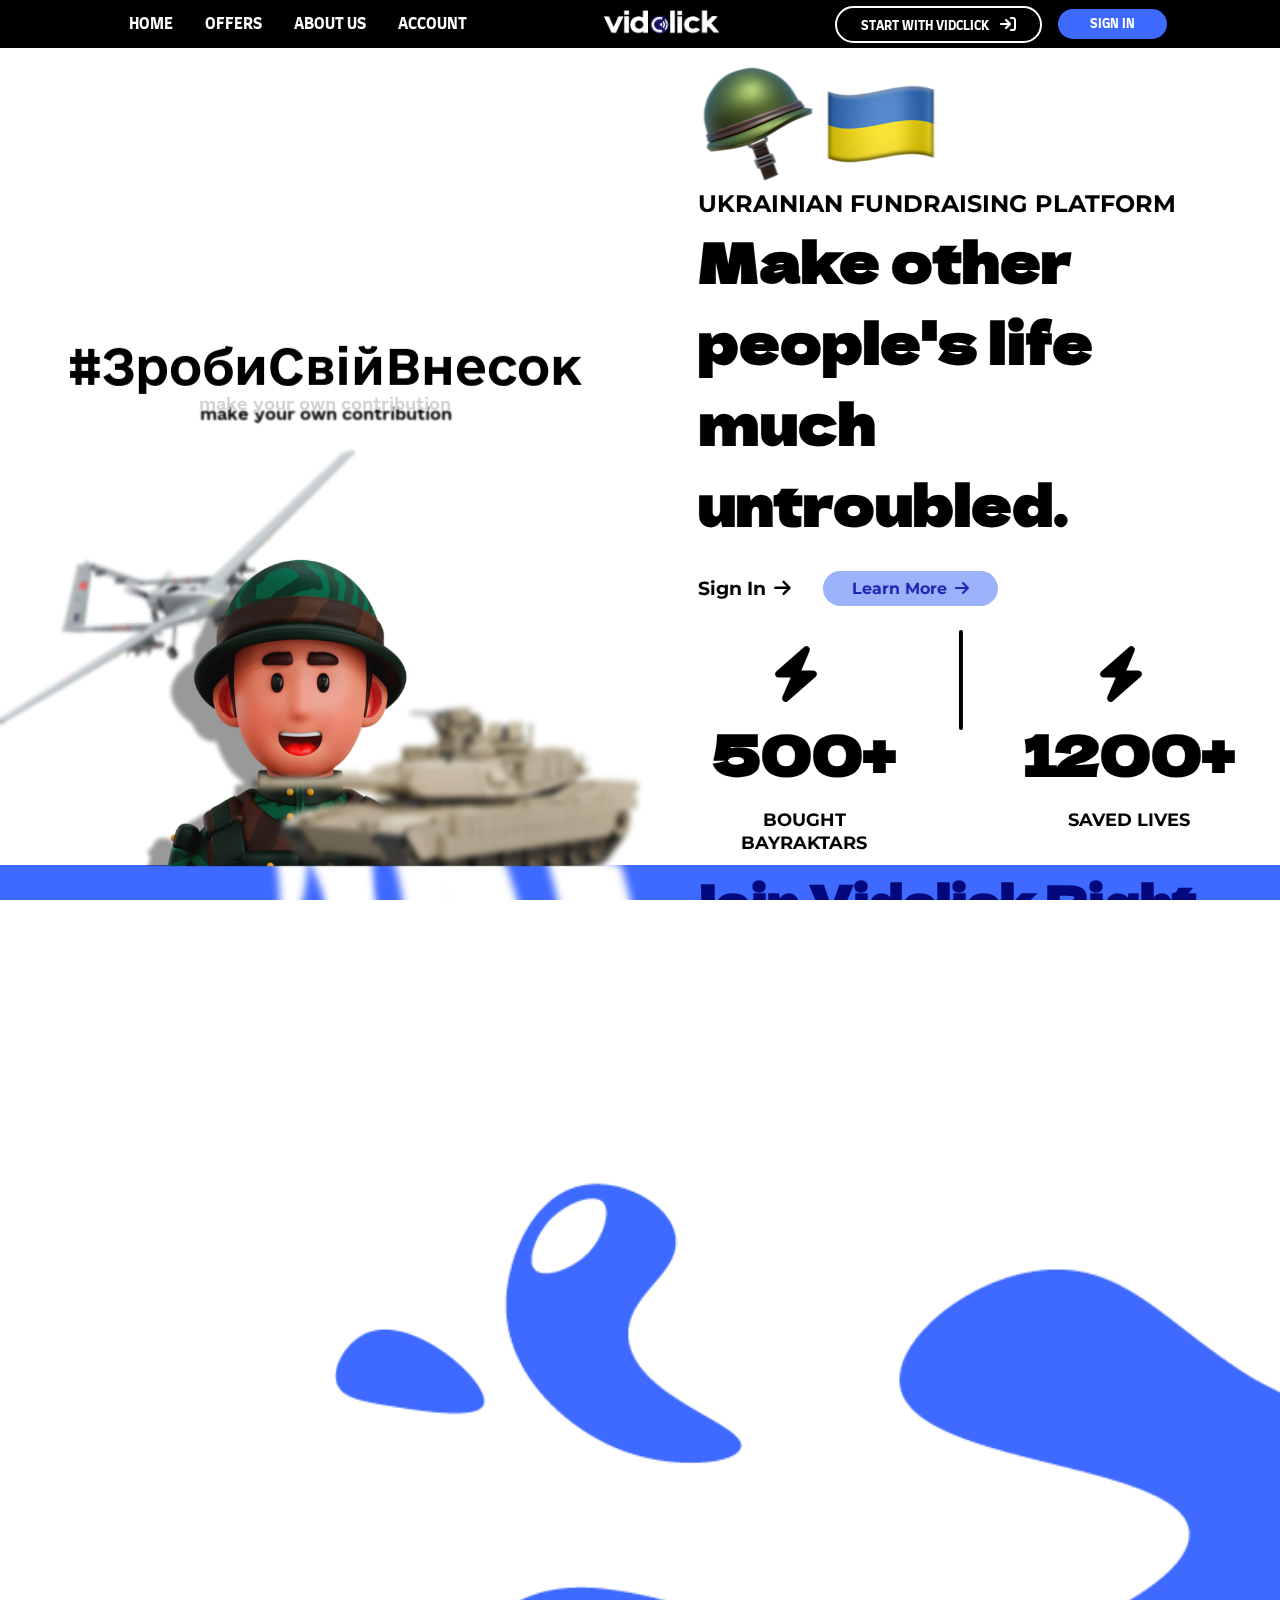
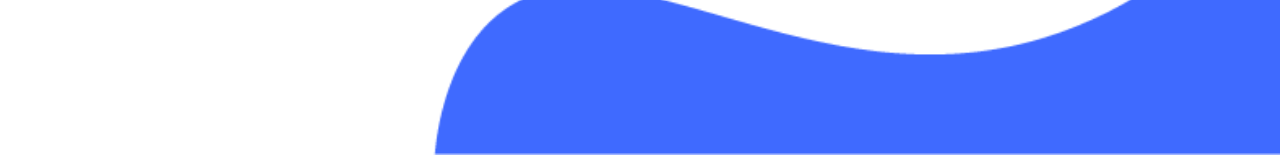
<file: index.html>
<!DOCTYPE html>
<html lang="en">
<head>
    <meta charset="UTF-8">
    <meta http-equiv="X-UA-Compatible" content="IE=edge">
    <meta name="viewport" content="width=device-width, initial-scale=1.0">
    <meta name="author" content="Ihor Bobulych, Artem Fedorchenko, Oleksandr Portnov">
    <meta name="description" content="Vidclick - is a project, created by Ukrainians in order to help people gather money for military and humanitarian purposes">
    <meta name="keywords" content="fund, fundraising, help people, war, war in Ukraine, humanitarian, military, Ukraine, vidclick, how to help Ukrainians">
    <meta property="og:title" content="Vidclick">
    <meta property="og:url" content="#">
    <meta property="og:image" content="https://i.ibb.co/C8Ddx45/vidclick-logo.png">
    <meta property="og:description" content="Vidclick - is a project, created by Ukrainians in order to help people gather money for military and humanitarian purposes">
    <link rel="stylesheet" href="./styles/style.css">
    <link rel="stylesheet" href="./fa/all.css">
    <link rel="shortcut icon" href="./favicon/favicon.ico" type="image/x-icon">
    <script src="./libs/gsap.min.js" defer></script>
    <script src="./libs/ScrollSmoother.min.js" defer></script>
    <script src="./libs/ScrollTrigger.min.js" defer></script>
    <script src="./actions/gsapMain.js" defer></script>
    <title>Vidclick, Ukrainian fundraising organization</title>
</head>
<body>
    <div class="gsap-wrapper">
        <div class="gsap-content">
            <header>
                <nav>
                    <ul class="nav-container">
                        <li>
                            <a href="./index.html">Home</a>
                        </li>
                        <li>
                            <a href="./offers.html">Offers</a>
                        </li>
                        <li>
                            <a href="./about.html">About Us</a>
                        </li>
                        <li>
                            <a href="./account.php">Account</a>
                        </li>
                    </ul>
                    <div class="nav-logo">
                        <img src="./image/vidclick-logo-2.png" alt="vidclick-logo">
                    </div>
                    <div class="sign-in-wrapper">
                        <div class="start-vidclick">
                            <a href="./sign-up.php">Start with Vidclick</a>
                            <i class="fa fa-sign-in" aria-hidden="true"></i>
                        </div>
                        <button type="button" id="btn-sign-in" class="btn-sign-up">Sign In</button>
                    </div>
                </nav>
            </header>
            <main>
                <div class="main-container-wrapper">
                    <div class="main-container">
                        <div class="soldier-content">
                            <div class="hashtag-content">
                                <h1>#ЗробиСвійВнесок</h1>
                                <p>make your own contribution</p>
                            </div>
                            <div class="soldier-image">
                                <img src="./image/final-solid-bg.png" alt="">
                            </div>
                        </div>
                        <section>
                            <div class="text-side">
                                <div class="image-side">
                                    <div data-lag=".3" class="emoji-container">
                                        <img src="./image/military-helmet.png" alt="">
                                        <img src="./image/flag-ukraine.png" alt="">
                                    </div>
                                <article>
                                    <h2>Ukrainian fundraising platform</h2>
                                    <h1>Make other people's life much untroubled.</h1>
                                    <div class="login-main-wrapper">
                                        <a href="./log-in.php">Sign In<i class="fa fa-arrow-right" aria-hidden="true"></i></a>
                                        <button type="button" id="btn-learn-more">Learn More<i class="fa fa-arrow-right" aria-hidden="true"></i></button>
                                    </div>
                                    <div class="bolt-wrapper">
                                        <div class="bolt first-bolt">
                                            <h1><i class="fa-solid fa-bolt"></i>500+</h1>
                                            <p>Bought Bayraktars</p>
                                        </div>
                                        <div class="vertical-bolt"></div>
                                        <div class="bolt second-bolt">
                                            <h1><i class="fa-solid fa-bolt"></i>1200+</h1>
                                            <p>Saved Lives</p>
                                        </div>
                                </article>
                                </div>
                            </div>
                        </section>
                        </div>
                    </div>
                <section>
                    <div class="line-content">
                        <article>
                            <div class="article-blue-container">
                                <div class="blue-content-wrapper">
                                    <h1 class="blue-anim__header">Join Vidclick Right Now!</h1>
                                    <p class="blue-anim__p">Our organization is relatively new to its existence, but we have already known cutting-edge methods to help  people.</p>
                                    <p class="blue-anim__p">Let's create a great community which will be able to make a belief in a bright future.</p>
                                    <img class="blue-anim__img" src="./image/STAND.png" alt="stand">
                                    <button type="button" id="btn-help-ua">Help Ukrainians<i class="fa-solid fa-arrow-right"></i></button>
                                </div>
                            </div>
                        </article>
                </section>
            </main>
            <footer>
                <div class="main-footer-container">
                    <img src="./image/vidclick-logo-2.png" alt="logo">
                    <p>Become a member of our family!</p>
                    <div class="menu-items--wrapper">
                        <div class="menu-items-container">
                            <div class="menu-item 1">
                                <div class="menu-title">Offers</div>
                                <ul>
                                    <li><a href="#">Create</a></li>
                                    <li><a href="#">Current Proposals</a></li>
                                    <li><a href="#">Results</a></li>
                                    <li><a href="#">Humanitarian</a></li>
                                    <li><a href="#">Military</a></li>
                                </ul>
                            </div>
                            <div class="menu-item 2">
                                <div class="menu-title">Partners</div>
                                <ul>
                                    <li><a href="#">Monobank</a></li>
                                    <li><a href="#">Diia</a></li>
                                    <li><a href="#">UNITED24</a></li>
                                    <li><a href="#">Повернись Живим</a></li>
                                    <li><a href="#">Leleka Foundation</a></li>
                                    <li><a href="#">GoFundMe</a></li>
                                </ul>
                            </div>
                            <div class="menu-item 3">
                                <div class="menu-title">Learn More</div>
                                <ul>
                                    <li><a href="#">How Vidclick Works</a></li>
                                    <li><a href="#">How You Can Help</a></li>
                                    <li><a href="#">Join Our Family</a></li>
                                    <li><a href="#">Purpose of Vidclick</a></li>
                                    <li><a href="#">Our Achievements</a></li>
                                </ul>
                            </div>
                        </div>
                        <div class="social-icons-container">
                            <div class="icon-wrapper">
                                <i class="fa-brands fa-telegram"></i>
                                <i class="fa-brands fa-facebook"></i>
                                <i class="fa-brands fa-tiktok"></i>
                                <i class="fa-brands fa-instagram"></i>
                                <i class="fa-brands fa-youtube"></i>
                            </div>
                            <div class="copyright-content">
                                Copyright © 2023 Vidclick
                            </div>
                        </div>
                    </div>
                </div>
            </footer>
            <script>
                document.getElementById("btn-sign-in").onclick = () => location.href = "./log-in.php";
                document.getElementById("btn-learn-more").onclick = () => location.href = "./about.html";
                document.getElementById("btn-help-ua").onclick = () => location.href = "./offers.html";
            </script>
            </body>
        </div>
    </div>
</html>
</file>
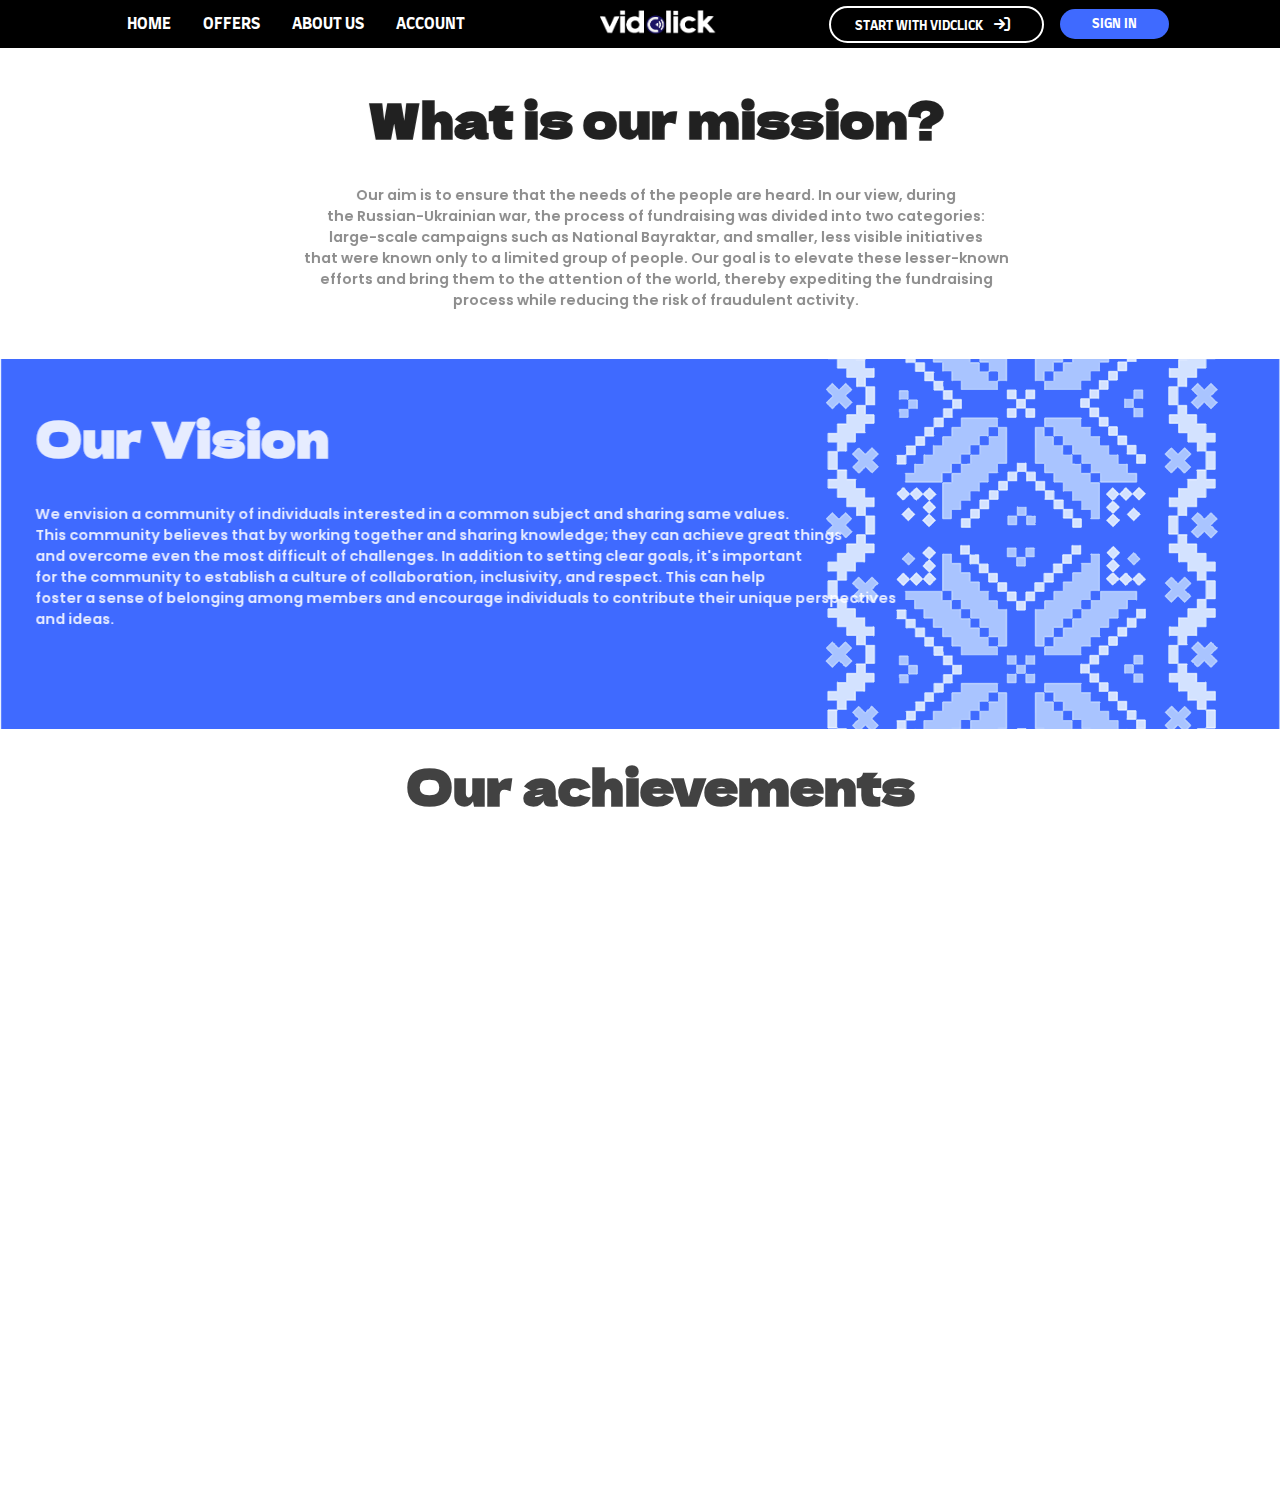
<file: about.html>
<!DOCTYPE html>
<html lang="en">
<head>
    <meta charset="UTF-8">
    <meta http-equiv="X-UA-Compatible" content="IE=edge">
    <meta name="viewport" content="width=device-width, initial-scale=1.0">
    <meta name="author" content="Ihor Bobulych, Artem Fedorchenko, Oleksandr Portnov">
    <meta name="description" content="Vidclick - is a project, created by Ukrainians in order to help people gather money for military and humanitarian purposes">
    <meta name="keywords" content="fund, fundraising, help people, war, war in Ukraine, humanitarian, military, Ukraine, vidclick, how to help Ukrainians">
    <meta property="og:title" content="Vidclick">
    <meta property="og:url" content="#">
    <meta property="og:image" content="https://i.ibb.co/C8Ddx45/vidclick-logo.png">
    <meta property="og:description" content="Vidclick - is a project, created by Ukrainians in order to help people gather money for military and humanitarian purposes">
    <link rel="stylesheet" href="./fa/all.css">
    <link rel="stylesheet" href="./styles/nav.css">
    <link rel="stylesheet" href="./styles/footer.css">
    <link rel="stylesheet" href="./styles/about.css">
    <script src="./libs/gsap.min.js" defer></script>
    <script src="./libs/ScrollSmoother.min.js" defer></script>
    <script src="./libs/ScrollTrigger.min.js" defer></script>
    <script src="./actions/gsapAbout.js" defer></script>
    <link rel="shortcut icon" href="./favicon/favicon.ico" type="image/x-icon">
    <title>Vidclick, Ukrainian fundraising organization</title>
</head>
<body>
    <div class="gsap-wrapper">
        <div class="gsap-content">
            <header>
                <nav>
                    <ul class="nav-container">
                        <li>
                            <a href="./index.html">Home</a>
                        </li>
                        <li>
                            <a href="./offers.html">Offers</a>
                        </li>
                        <li>
                            <a href="./about.html">About Us</a>
                        </li>
                        <li>
                            <a href="./account.php">Account</a>
                        </li>
                    </ul>
                    <div class="nav-logo">
                        <img src="./image/vidclick-logo-2.png" alt="vidclick-logo">
                    </div>
                    <div class="sign-in-wrapper">
                        <div class="start-vidclick">
                            <a href="./sign-up.php">Start with Vidclick</a>
                            <i class="fa fa-sign-in" aria-hidden="true"></i>
                        </div>
                        <button type="button" id="btn-sign-in" class="btn-sign-up">Sign In</button>
                    </div>
                </nav>
            </header>
            <main>
                <div class="mission-wrapper">
                    <article>
                        <h1 class="header-content mission-title">
                            What is our mission?
                        </h1>
                    <p class="p-centered mission">
                        Our aim is to ensure that the needs of the people are heard. In our
                        view, during <br />the Russian-Ukrainian war, the process of
                        fundraising was divided into two categories:<br />
                        large-scale campaigns such as National Bayraktar, and smaller, less
                        visible initiatives <br />
                        that were known only to a limited group of people. Our goal is to
                        elevate these lesser-known <br />
                        efforts and bring them to the attention of the world, thereby
                        expediting the fundraising <br />
                        process while reducing the risk of fraudulent activity.
                    </p>
                    </article>
                </div>
                <div class="vision-wrapper">
                    <article>
                        <h1 class="header-content vision-title">Our Vision</h1>
                        <p class="p-centered vision">
                            We envision a community of individuals interested in a common
                            subject and sharing same values.<br />
                            This community believes that by working together and sharing
                            knowledge; they can achieve great things <br />
                            and overcome even the most difficult of challenges. In addition to
                            setting clear goals, it's important <br />for the community to
                            establish a culture of collaboration, inclusivity, and respect. This
                            can help <br />
                            foster a sense of belonging among members and encourage individuals
                            to contribute their unique perspectives <br />and ideas.
                          </p>
                    </article>
                </div>
                <div class="far-wrapper">
                    <h1 class="header-content far-title">Our achievements</h1>
                    <div class="headings-container">
                        <div class="stat-container">
                            <h1><i class="fa-solid fa-coins"></i>100,000+</h1>
                            <p class="about-anim__p">Were raised by our community</p>
                        </div>
                        <div class="stat-container">
                            <h1><i class="fa-solid fa-clipboard-user"></i>10,000+</h1>
                            <p class="about-anim__p">Active users</p>
                        </div>
                        <div class="stat-container">
                            <h1><i class="fa-regular fa-paper-plane"></i>50,000+</h1>
                            <p class="about-anim__p">Mentionings in media</p>
                        </div>
                    </div>
                </div>
            </main>
            <footer>
                <div class="main-footer-container">
                    <img src="./image/vidclick-logo-2.png" alt="logo">
                    <p>Become a member of our family!</p>
                    <div class="menu-items--wrapper">
                        <div class="menu-items-container">
                            <div class="menu-item 1">
                                <div class="menu-title">Offers</div>
                                <ul>
                                    <li><a href="#">Create</a></li>
                                    <li><a href="#">Current Proposals</a></li>
                                    <li><a href="#">Results</a></li>
                                    <li><a href="#">Humanitarian</a></li>
                                    <li><a href="#">Military</a></li>
                                </ul>
                            </div>
                            <div class="menu-item 2">
                                <div class="menu-title">Partners</div>
                                <ul>
                                    <li><a href="#">Monobank</a></li>
                                    <li><a href="#">Diia</a></li>
                                    <li><a href="#">UNITED24</a></li>
                                    <li><a href="#">Повернись Живим</a></li>
                                    <li><a href="#">Leleka Foundation</a></li>
                                    <li><a href="#">GoFundMe</a></li>
                                </ul>
                            </div>
                            <div class="menu-item 3">
                                <div class="menu-title">Learn More</div>
                                <ul>
                                    <li><a href="#">How Vidclick Works</a></li>
                                    <li><a href="#">How You Can Help</a></li>
                                    <li><a href="#">Join Our Family</a></li>
                                    <li><a href="#">Purpose of Vidclick</a></li>
                                    <li><a href="#">Our Achievements</a></li>
                                </ul>
                            </div>
                        </div>
                        <div class="social-icons-container">
                            <div class="icon-wrapper">
                                <i class="fa-brands fa-telegram"></i>
                                <i class="fa-brands fa-facebook"></i>
                                <i class="fa-brands fa-tiktok"></i>
                                <i class="fa-brands fa-instagram"></i>
                                <i class="fa-brands fa-youtube"></i>
                            </div>
                            <div class="copyright-content">
                                Copyright © 2023 Vidclick
                            </div>
                        </div>
                    </div>
                </div>
            </footer>
            <script>
                document.getElementById("btn-sign-in").onclick = () => location.href = "./log-in.php";
            </script>
        </div>
    </div>
</body>
</html>
</file>
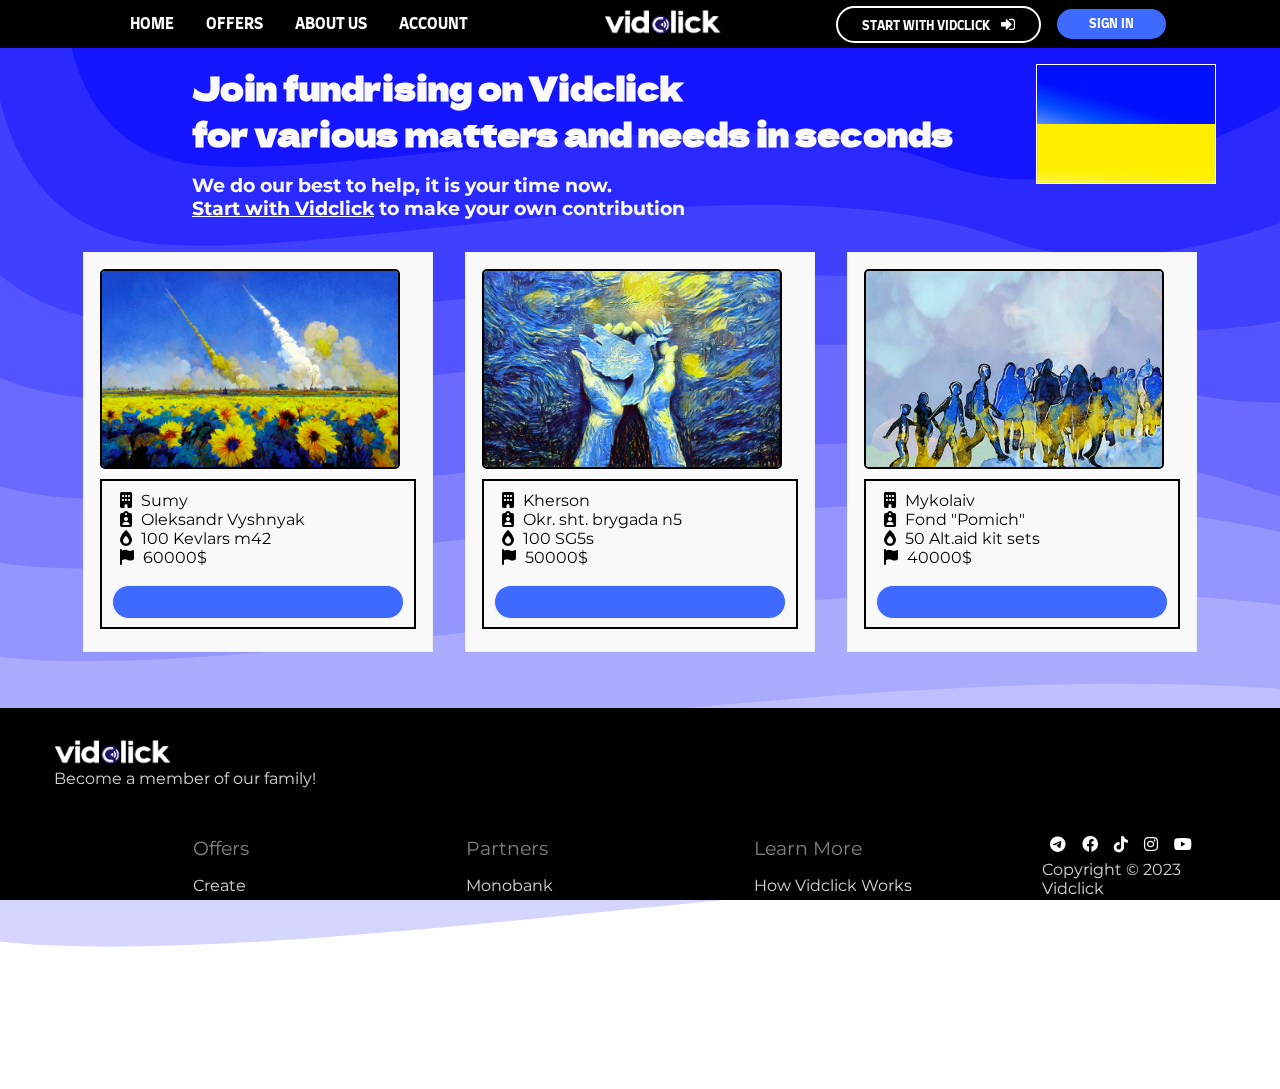
<file: offers.html>
<!DOCTYPE html>
<html lang="en">
 <head>
    <meta charset="UTF-8">
    <meta http-equiv="X-UA-Compatible" content="IE=edge">
    <meta name="viewport" content="width=device-width, initial-scale=1.0, maximum-scale = 1.0">
    <meta name="author" content="Ihor Bobulych, Artem Fedorchenko, Oleksandr Portnov">
    <meta name="description" content="Vidclick - is a project, created by Ukrainians in order to help people gather money for military and humanitarian purposes">
    <meta name="keywords" content="fund, fundraising, help people, war, war in Ukraine, humanitarian, military, Ukraine, vidclick, how to help Ukrainians">
    <meta property="og:title" content="Vidclick">
    <meta property="og:url" content="#">
    <meta property="og:image" content="https://i.ibb.co/C8Ddx45/vidclick-logo.png">
    <meta property="og:description" content="Vidclick - is a project, created by Ukrainians in order to help people gather money for military and humanitarian purposes">
    <link rel="stylesheet" href="./styles/offers-styles.css">
	<link rel="stylesheet" href="./fa/all.css">
    <link rel="stylesheet" href="./styles/nav.css">
    <link rel="stylesheet" href="./styles/footer.css">
	<link rel="stylesheet" href="https://cdnjs.cloudflare.com/ajax/libs/font-awesome/4.7.0/css/font-awesome.min.css">
    <script src="./libs/gsap.min.js" defer></script>
    <script src="./libs/ScrollSmoother.min.js" defer></script>
    <script src="./libs/ScrollTrigger.min.js" defer></script>
    <script src="./actions/gsapScroll.js" defer></script>
    <link rel="shortcut icon" href="./favicon/favicon.ico" type="image/x-icon">
    <title>Vidclick, Ukrainian fundraising organization</title>
 </head>
 
 <body>
    <div class="gsap-wrapper">
        <div class="gsap-content">
            <header>
                <nav>
                    <ul class="nav-container">
                        <li>
                            <a href="./index.html">Home</a>
                        </li>
                        <li>
                            <a href="./offers.html">Offers</a>
                        </li>
                        <li>
                            <a href="./about.html">About Us</a>
                        </li>
                        <li>
                            <a href="./account.php">Account</a>
                        </li>
                    </ul>
                    <div class="nav-logo">
                        <img src="./image/vidclick-logo-2.png" alt="vidclick-logo">
                    </div>
                    <div class="sign-in-wrapper">
                        <div class="start-vidclick">
                            <a href="./sign-up.php">Start with Vidclick</a>
                            <i class="fa fa-sign-in" aria-hidden="true"></i>
                        </div>
                        <button type="button" id="btn-sign-in" class="btn-sign-up">Sign In</button>
                    </div>
                </nav>
            </header>
              <div class="oheading">
                    <div class="content">
                    <h1>Join fundrising on Vidclick<br>
                    for various matters and needs in seconds</h1><br>
                    <h3>We do our best to help, it is your time now.<br>
                    <a href="./sign-up.php">Start with Vidclick</a>
                to make your own contribution</h3>
            </div>
                    <div class="content"><img src="image/uaflag.png"></div>
                  </div>
              <div class="ocontents">
                    <div class="card"><img src="image/pic1.jpeg">
                            <div class="passage">
                                <i class="fa-solid fa-building"></i>
                                <p class="region">Sumy</p><br>
                                <i class="fa-solid fa-clipboard-user"></i>
                                <p class="raiser">Oleksandr Vyshnyak</p><br>
                                <i class="fa-solid fa-fire-flame-simple"></i>
                                <p class="target">100 Kevlars m42</p><br>
                                <i class="fa-solid fa-flag"></i>
                                <p class="volume">60000$</p><br>
                                <div class="bar"></div>
                            </div>
                    </div>
                    <div class="card"><img src="image/pic2.jpg">
                            <div class="passage">
                                <i class="fa-solid fa-building"></i>
                                <p class="region">Kherson</p><br>
                                <i class="fa-solid fa-clipboard-user"></i>
                                <p class="raiser">Okr. sht. brygada n5</p><br>
                                <i class="fa-solid fa-fire-flame-simple"></i>
                                <p class="target">100 SG5s</p><br>
                                <i class="fa-solid fa-flag"></i>
                                <p class="volume">50000$</p><br>
                                <div class="bar"></div>
                            </div>
                    </div>
                    <div class="card"><img src="image/pic3.jpg">
                            <div class="passage">
                                <i class="fa-solid fa-building"></i>
                                <p class="region">Mykolaiv</p><br>
                                <i class="fa-solid fa-clipboard-user"></i>
                                <p class="raiser">Fond "Pomich"</p><br>
                                <i class="fa-solid fa-fire-flame-simple"></i>
                                <p class="target">50 Alt.aid kit sets</p><br>
                                <i class="fa-solid fa-flag"></i>
                                <p class="volume">40000$</p><br>
                                <div class="bar"></div>
                            </div>
                    </div>
              </div>
                  <!-- <div class="override"></div> -->
                  <footer>
                <div class="main-footer-container">
                    <img src="./image/vidclick-logo-2.png" alt="logo">
                    <p>Become a member of our family!</p>
                    <div class="menu-items--wrapper">
                        <div class="menu-items-container">
                            <div class="menu-item 1">
                                <div class="menu-title">Offers</div>
                                <ul>
                                    <li><a href="#">Create</a></li>
                                    <li><a href="#">Current Proposals</a></li>
                                    <li><a href="#">Results</a></li>
                                    <li><a href="#">Humanitarian</a></li>
                                    <li><a href="#">Military</a></li>
                                </ul>
                            </div>
                            <div class="menu-item 2">
                                <div class="menu-title">Partners</div>
                                <ul>
                                    <li><a href="#">Monobank</a></li>
                                    <li><a href="#">Diia</a></li>
                                    <li><a href="#">UNITED24</a></li>
                                    <li><a href="#">Повернись Живим</a></li>
                                    <li><a href="#">Leleka Foundation</a></li>
                                    <li><a href="#">GoFundMe</a></li>
                                </ul>
                            </div>
                            <div class="menu-item 3">
                                <div class="menu-title">Learn More</div>
                                <ul>
                                    <li><a href="#">How Vidclick Works</a></li>
                                    <li><a href="#">How You Can Help</a></li>
                                    <li><a href="#">Join Our Family</a></li>
                                    <li><a href="#">Purpose of Vidclick</a></li>
                                    <li><a href="#">Our Achievements</a></li>
                                </ul>
                            </div>
                        </div>
                        <div class="social-icons-container">
                            <div class="icon-wrapper">
                                <i class="fa-brands fa-telegram"></i>
                                <i class="fa-brands fa-facebook"></i>
                                <i class="fa-brands fa-tiktok"></i>
                                <i class="fa-brands fa-instagram"></i>
                                <i class="fa-brands fa-youtube"></i>
                            </div>
                            <div class="copyright-content">
                                Copyright © 2023 Vidclick
                            </div>
                        </div>
                    </div>
                </div>
            </footer>
        </div>
    </div>
 </body>
 <script>
    document.getElementById("btn-sign-in").onclick = () => location.href = "./log-in.php";
</script>
</html>
</file>
<file: styles/style.css>
@import url('https://fonts.googleapis.com/css2?family=Dela+Gothic+One&family=Farro&family=Montserrat&display=swap');
@font-face {
    font-family: "e-Ukraine";
    src: url(../fonts/e-Ukraine-Bold.otf);
}
* {
    margin: 0;
    padding: 0;
    box-sizing: border-box;
}

/*Full settings*/

body{
    background-image: url(/image/bgwate.png);
    background-position: left;
    background-size: cover;
    background-repeat: no-repeat;
    position: relative;
}

.fa.fa-sign-in{
    padding-left: 0.5rem;
    color: white;
    font-size: 1rem;
}
a{
    text-decoration: none;
}

/*Navigation Bar*/



nav{
    display: flex;
    align-items: center;
    justify-content: space-evenly;
    background-color: black;
    font-family: 'Farro', sans-serif;
    text-transform: uppercase;
}



.nav-logo img{
    width: 125px;
    height: 25px;
}


nav ul li{
    list-style-type: none;
    padding: 1rem;
}

.nav-container{
    display: flex;
}

.sign-in-wrapper{
    display: flex;
    text-align: center;
    align-items: center;
    justify-content: center;
    gap: 1rem;
}

.start-vidclick{
    padding: 0.5rem 1.5rem;
    border: 2px solid white;
    font-size: 0.8rem;
    border-radius: 3rem;
    cursor: pointer;
}

.start-vidclick a{
    font-weight: bold;
    text-decoration: none;
    color: white;
}

nav ul li:hover{
    background-color: #585858;
    transition: .5s;
}

nav ul li a{
    color: white;
    text-decoration: none;
    font-weight: bold;
}

.btn-sign-up{
    border: none;
    background: #3F6AFF;
    padding: 0.5rem 2rem;
    border-radius: 3rem;
    color: white;
    font-weight: bold;
    font-family: 'Farro', sans-serif;
    text-transform: uppercase;
    cursor: pointer;
}

.btn-sign-up:hover{
    background-color: #585858;
    transition: .5s;
    border-bottom: 1px solid #3F6AFF;
}

.start-vidclick a:hover{
    text-decoration: underline;
}
@media (max-width: 768px){
    nav, .nav-container {
        flex-direction: column;
    }
    .nav-container{
        align-items: center;
        order: 2;
    }
    .nav-logo img{
        margin-top: 1rem;
        order: 1;
    }
    .sign-in-wrapper{
        order: 3;
        margin-bottom: 1rem;
    }
    .sign-in-wrapper button{
        display: none;
    }
}

/*Main Page Actions*/

.main-container-wrapper{
    /* position: relative; */
    padding-top: 1rem;
}
.main-container{
    display: flex;
    justify-content: center;
    align-items: center;
    gap: 5rem;
}

.text-side{
    color: black;
    font-family: 'Dela Gothic One', cursive;
    margin-bottom: 1rem;
}

.text-side h1{
    font-size: 3.5rem;
    margin-bottom: 1rem;
}

.text-side h2{
    font-size: 1.5rem;
    font-family: 'Montserrat', sans-serif;
    text-transform: uppercase;
    color: black;
}


.fa.fa-arrow-right{
    padding-left: 0.5rem;
}



.login-main-wrapper{
    display: flex;
    text-align: center;
    align-items: start;
    gap: 2rem;
}

.login-main-wrapper a{
    font-family: 'Montserrat', sans-serif;
    margin-top: 1.1rem;
    color: black;
    font-weight: bold;
    font-size: 1.2rem;
}

.login-main-wrapper a:hover{
    border-bottom: 2px solid black;
}

.login-main-wrapper button{
    background-color: #9bb1fa;
    color: #2324B2;
    border: none;
    margin-top: 0.8rem;
    padding: 0.5rem 1.8rem;
    border-radius: 2.2rem;
    font-family: 'Montserrat', sans-serif;
    font-weight: bold;
    font-size: 1rem;
    cursor: pointer;
}
.login-main-wrapper button:hover{
    color: white;
    transition: .5s;
}
.bolt-wrapper{
    padding-top: 1.5rem;
    display: flex;
    gap: 3rem;
}
.bolt{
    text-align: center;
}

.bolt.first-bolt:hover{
    color: #3F6AFF;
    transition: .7s;
}
.bolt.second-bolt:hover{
   color: #3F6AFF;
   transition: .7s;
}
.bolt p{
    font-family: 'Montserrat', sans-serif;
    font-weight: bold;
    text-transform: uppercase;
    font-size: 1.15rem;
}
.fa-solid.fa-bolt{
    padding-right: 1rem;
}
.vertical-bolt{
    height: 100px;
    border-left: 4px solid black;
    border-radius: 2rem;
}

.soldier-content{
    display: flex;
    flex-direction: column;
    gap: 2rem;
    align-self: flex-end;
}
.soldier-content img{
    width: 650px;
    height: 420px;
}

.line-content{
    background-color: #3F6AFF;
    margin-top: -0.3rem;
    background-image: url(../image/background-pattern.png);
    background-repeat: no-repeat;
    padding-bottom: 2rem;
}
.hashtag-content{
   width: 100%;
   display: flex;
   flex-direction: column;
   justify-content: center;
   align-items: center;
}
.hashtag-content h1{
    font-family: "e-Ukraine";
    /* padding-top: 5rem;
    padding-left: 10rem; */
    font-size: 3rem;
}
.hashtag-content p{
    font-family: "e-Ukraine";
    /* text-align: center; */
    color: lightgrey;
    text-shadow: 1px 10px 2px black;
}
.fa-solid.fa-hashtag{
    padding-right: 0.5rem;
}

/*Blue Container under Main*/

.article-blue-container{
   margin-left: 50%;
}
/* .blue-content-wrapper{
    padding-right: 1rem;
} */

.blue-content-wrapper h1{

    font-family: 'Dela Gothic One', cursive;
    color: #03097c;
    font-size: 3rem;
    margin-bottom: 1rem;
}

.blue-content-wrapper p{
    font-family: 'Montserrat', sans-serif;
    color: white;
    font-size: 1.4rem;
    margin-bottom: 1.2rem;
    font-weight: bold;
}

.blue-content-wrapper button{
    padding: 0.5rem 3rem;
    border: none;
    border-radius: 1rem;
    font-size: 1.1rem;
    margin-top: 0.5rem;
    cursor: pointer;
    background-color: #9bb1fa;
    color: #2324B2;
    font-family: 'Montserrat', sans-serif;
    font-weight: bold;
    text-transform: uppercase;
}

.blue-content-wrapper button:hover{
    color: white;
    transition: .5s;
}

.blue-content-wrapper i{
    padding-left: 0.4rem;
}

.blue-content-wrapper img{
    width: 300px;
    display: block;
    margin-bottom: 1.2rem;
}

@media (max-width: 768px){
    .main-container{
        flex-direction: column;
        justify-content: center;
        align-items: center;
        gap: 1rem;
    }
    .hashtag-content h1{
        font-size: 1rem;
    }
    .soldier-content{
        justify-content: center;
        align-items: center;
        align-self: auto;
    }
    .soldier-image img{
        width: 200px;
        height: 120px;
    }
    .text-side h1{
        text-align: center;
        font-size: 1.2rem;
    }
    .text-side h2{
        font-size: 1rem;
        text-align: center;
    }
    .emoji-container{
        width: 100%;
        display: flex;
        justify-content: center;
        /* align-items: center; */
    }
    .emoji-container img{
        width: 60px;
        height: 60px;
    }
    .bolt-wrapper{
        flex-direction: column;
    }
    .vertical-bolt{
        display: none;
    }
    .login-main-wrapper{
        justify-content: center;
        align-items: center;
        padding: 0;
        gap: 1rem;
    }
    .line-content{
        background-image: none;
        text-align: center;
    }
    .blue-content-wrapper h1{
        font-size: 1.3rem;
    }
    .blue-content-wrapper p{
        font-size: 1rem;
    }
    .blue-content-wrapper img{
        width: 200px;
        margin: 0 auto;
        
    }
    .article-blue-container{
        margin: 0;
    }
}

/*Footer*/

.main-footer-container{
    /* width: 100%; */
    /* height: 50vh; */
    background-color: black;
    color: white;
    padding: 2rem 3rem;
}
.main-footer-container img{
    width: 125px;
    height: 25px;
}

.menu-items--wrapper{
    padding: 3rem 1rem;
    display: flex;
    justify-content: space-between;
}
.menu-items-container{
    display: flex;
    width: 100%;
    justify-content: space-evenly;
}

.menu-title{
    color: gray;
    font-size: 1.2rem;
    margin-bottom: 1rem;
}
.menu-item ul li a{
    text-decoration: none;
    color: lightgray;
}

.menu-item ul{
    list-style: none;
}

.menu-item ul li{
    padding-bottom: 0.2rem;
}

.main-footer-container{
    font-family: 'Montserrat', sans-serif;
    color: lightgray;
}

.main-footer-container p{
    padding-left: 0.4rem;
}

.social-icons-container{
    display: flex;
    flex-direction: column;
    gap: 0.5rem;
}
.icon-wrapper{
    display: flex;
    gap: 0.5rem;
}

.main-footer-container a:hover{
    text-decoration: underline;
}

.icon-wrapper i{
    cursor: pointer;
}
.icon-wrapper i:hover{
    transition: 100ms;
    transform: scale(1.2);
}

@media (max-width: 768px){
    .menu-items--wrapper{
       flex-direction: column;
       gap: 2rem;
       align-items: center;
    }
    .menu-items-container{
        flex-direction: column;
        gap: 2rem;
    }
    .icon-wrapper{
        justify-content: center;
    }

}
.text-side, .hashtag-content, .soldier-image{
    will-change: transform;
}
</file>
<file: styles/nav.css>
@import url('https://fonts.googleapis.com/css2?family=Dela+Gothic+One&family=Farro&family=Montserrat&display=swap');
@font-face {
    font-family: "e-Ukraine";
    src: url(../fonts/e-Ukraine-Bold.otf);
}
* {
    margin: 0;
    padding: 0;
    box-sizing: border-box;
}
.fa.fa-sign-in{
    padding-left: 0.5rem;
    color: white;
    font-size: 1rem;
}
a{
    text-decoration: none;
}
nav{
    display: flex;
    align-items: center;
    justify-content: space-evenly;
    background-color: black;
    font-family: 'Farro', sans-serif;
    text-transform: uppercase;
}



.nav-logo img{
    width: 125px;
    height: 25px;
}


nav ul li{
    list-style-type: none;
    padding: 1rem;
}

.nav-container{
    display: flex;
}

.sign-in-wrapper{
    display: flex;
    text-align: center;
    align-items: center;
    justify-content: center;
    gap: 1rem;
}

.start-vidclick{
    padding: 0.5rem 1.5rem;
    border: 2px solid white;
    font-size: 0.8rem;
    border-radius: 3rem;
    cursor: pointer;
}

.start-vidclick a{
    font-weight: bold;
    text-decoration: none;
    color: white;
}

nav ul li:hover{
    background-color: #585858;
    transition: .5s;
}

nav ul li a{
    color: white;
    text-decoration: none;
    font-weight: bold;
}

.btn-sign-up{
    border: none;
    background: #3F6AFF;
    padding: 0.5rem 2rem;
    border-radius: 3rem;
    color: white;
    font-weight: bold;
    font-family: 'Farro', sans-serif;
    text-transform: uppercase;
    cursor: pointer;
}

.btn-sign-up:hover{
    background-color: #585858;
    transition: .5s;
    border-bottom: 1px solid #3F6AFF;
}

.start-vidclick a:hover{
    text-decoration: underline;
}
@media (max-width: 768px){
    nav, .nav-container {
        flex-direction: column;
    }
    .nav-container{
        align-items: center;
        order: 2;
    }
    .nav-logo img{
        margin-top: 1rem;
        order: 1;
    }
    .sign-in-wrapper{
        order: 3;
        margin-bottom: 1rem;
    }
    .sign-in-wrapper button{
        display: none;
    }
}
</file>
<file: styles/footer.css>
.main-footer-container{
    /* width: 100%; */
    /* height: 50vh; */
    background-color: black;
    color: white;
    padding: 2rem 3rem;
}
.main-footer-container img{
    width: 125px;
    height: 25px;
}

.menu-items--wrapper{
    padding: 3rem 1rem;
    display: flex;
    justify-content: space-between;
}
.menu-items-container{
    display: flex;
    width: 100%;
    justify-content: space-evenly;
}

.menu-title{
    color: gray;
    font-size: 1.2rem;
    margin-bottom: 1rem;
}
.menu-item ul li a{
    text-decoration: none;
    color: lightgray;
}

.menu-item ul{
    list-style: none;
}

.menu-item ul li{
    padding-bottom: 0.2rem;
}

.main-footer-container{
    font-family: 'Montserrat', sans-serif;
    color: lightgray;
}

.main-footer-container p{
    padding-left: 0.4rem;
}

.social-icons-container{
    display: flex;
    flex-direction: column;
    gap: 0.5rem;
}
.icon-wrapper{
    display: flex;
    gap: 0.5rem;
}

.main-footer-container a:hover{
    text-decoration: underline;
}

.icon-wrapper i{
    cursor: pointer;
}
.icon-wrapper i:hover{
    transition: 100ms;
    transform: scale(1.2);
}

@media (max-width: 768px){
    .menu-items--wrapper{
       flex-direction: column;
       gap: 2rem;
       align-items: center;
    }
    .menu-items-container{
        flex-direction: column;
        gap: 2rem;
    }
    .icon-wrapper{
        justify-content: center;
    }

}
</file>
<file: styles/about.css>
@import url('https://fonts.googleapis.com/css2?family=Poppins&display=swap');
p{
    font-family: 'Poppins', sans-serif;
}
i{
    margin-right: 0.5rem;
}
.mission-wrapper{
    padding-top: 1rem;
    margin-bottom: 3rem;
}
.header-content{
    font-family: 'Dela Gothic One', cursive;
    font-size: 3rem;
    margin-bottom: 2rem;
    padding-top: 1.2rem;
}
.header-content.mission-title{
    text-align: center;
}
.p-centered{
    color: rgb(124, 124, 124);
    font-weight: 600;
    font-size: 0.9rem;
}
.p-centered.mission{
    text-align: center;
}
.vision-wrapper{
    height: 370px;
    background: url(../image/orn2.png);
    background-position: right;
    background-size: cover;
    padding-top: 1.5rem;
}
.header-content.vision-title{
    color: white;
    padding-left: 3rem;
}
.p-centered.vision{
    color: white;
    padding-left: 3rem;
}
.header-content.far-title{
    padding-top: 2.5rem;
    text-align: center;
    padding-left: 2.5rem;
}
.headings-container{
    padding-right: 1rem;
    padding-top: 2.5rem;
    display: flex;
    align-items: center;
    justify-content: space-evenly;
    gap: 2rem;
}
.stat-container{
    font-family: 'Poppins', sans-serif;
    display: flex;
    flex-direction: column;
}
.far-wrapper{
    margin-bottom: 8rem;
}
.header-content.mission-title, .header-content.vision-title, .p-centered.mission, .p-centered.vision{
    will-change: transform;
}
@media (max-width: 768px){
    .header-content{
        font-size: 1rem;
    }
    .p-centered{
        font-size: 0.8rem;
    }
    .p-centered.vision{
        padding-left: 0;
    }
    .p-centered.mission, .p-centered.vision{
        text-align: left;
        padding-left: 1rem;
    }
    .vision-wrapper{
        background-image: none;
        background-color: #3F6AFF;
        margin-bottom: 1rem;
    }
    .header-content.vision-title{
        padding-left: 0rem;
        text-align: center;
    }
    .header-content.far-title{
        padding: 0;
    }
    .headings-container{
        flex-direction: column;
        justify-content: center;
        padding: 0;
        text-align: center;
    }
    .stat-container h1{
        font-size: 2rem;
    }
    
}
</file>
<file: styles/offers-styles.css>
body {
	background-image: url(../image/cool-background.svg);
    background-position: left;
    background-size: cover;
    background-repeat: no-repeat;
    position: relative;
}

i{
    padding-left: 0.5rem;
    color: white;
    font-size: 1rem;
}

/*Heading Content*/

.oheading {
	padding-left: 15%;
	color: #f9f9f9;
	width: 100%;
	display: flex;
	gap: 5.2rem;
	margin-bottom: 2rem;
    margin-top: 1rem;
}

.oheading a{
    color: white;
    text-decoration: underline;
}

.content h1{
	font-family: 'Dela Gothic One', cursive;
}

.content h3{
	font-family: 'Montserrat', sans-serif;
}

.content u {
	cursor: pointer;
}

.content img {
	width: 180px;
	filter: brightness(100%) contrast(200%) hue-rotate(-15deg) saturate(1.2);
	border: 1px solid white;
}

/*Card Proposals*/

.ocontents {
	display: flex;
    flex-wrap: wrap;
	justify-content: center;
	gap: 2rem;
    height: 100%;
    margin-bottom: 3.5rem;
}

.ocontents div {
    background-color: #f9f9f9;
	border: 1px solid #f0f0f0;
    padding: 1rem 1rem;
	transition: 0.5s;
	cursor: pointer;
    width: 350px;
    height: 400px;
}

.ocontents .card:hover {
	background-color: #fbfbfb;
	box-shadow: 5px 5px #000;
	transition: 0.5s;
}

.ocontents div img {
	width: 300px;
    height: 200px;
    border-radius: 5px;
	object-fit: cover;
	border: 2px solid black;
	filter: hue-rotate(10deg) blur(0.4px) contrast(100%) saturate(1.2);
}

.ocontents div p {
    text-align: left;
	word-wrap: break-word;
	white-space: normal;
	font-family: 'Montserrat', sans-serif;
}

.ocontents .passage {
	padding: 10px;
	border: 2px solid black;
	width: 100%;
	height: 150px;
	max-height: 180px;
    margin-top: 2%;
}

.ocontents .bar {
	width: 100%;
	height: 2px;
	border-radius: 100px;
	background-color: #3F6AFF;
	margin-top: 6%;
}

.ocontents i {
	color: black;
	padding-right: 5px;
}

.region, .raiser, .target, .volume {
	display: inline-block;
}

@media (max-width: 768px){
    .ocontents{
        flex-direction: column;
    }
    .oheading{
       
        flex-direction: column;
        padding-left: 2rem;
        gap: 2rem;
    }
    .ocontents {
        margin: 1 auto;
        padding-left: 2rem;
    }
}
</file>
